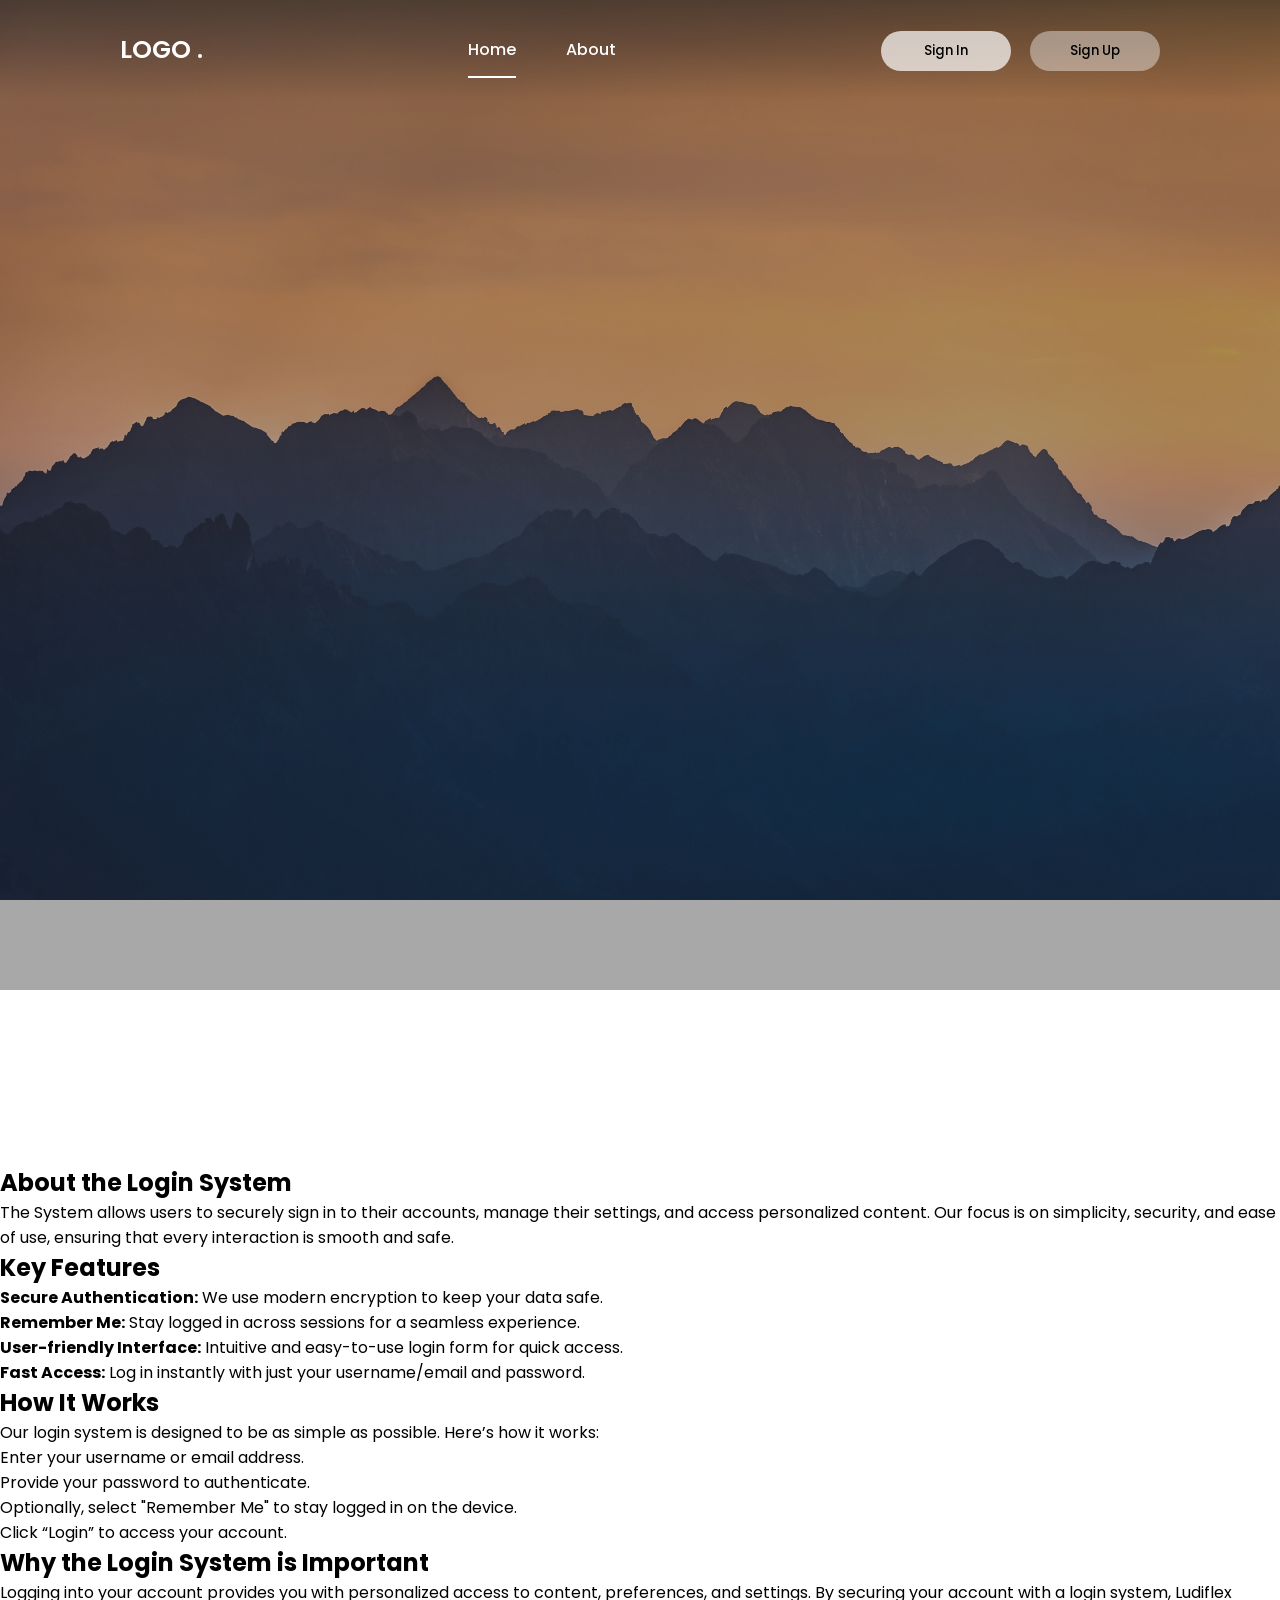
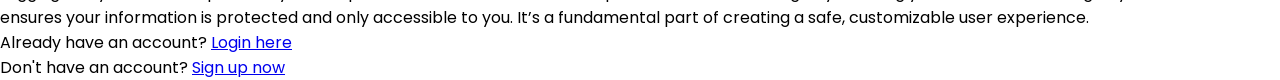
<file: index1.html>
<!DOCTYPE html>
<html lang="en">
  <head>
    <meta charset="UTF-8" />
    <meta name="viewport" content="width=device-width, initial-scale=1.0" />
    <title>Login Information</title>
    <link rel="stylesheet" href="style.css" />
  </head>
  <body>
    <div class="wrapper">
      <nav class="nav">
        <div class="nav-logo">
          <p>LOGO .</p>
        </div>
        <div class="nav-menu" id="navMenu">
          <ul>
            <li><a href="index.html" class="link active">Home</a></li>
            <li><a href="index1.html" class="link">About</a></li>
          </ul>
        </div>
        <div class="nav-button">
          <button class="btn white-btn" id="loginBtn" onclick="login()">
            Sign In
          </button>
          <button class="btn" id="registerBtn" onclick="register()">
            Sign Up
          </button>
        </div>
        <div class="nav-menu-btn">
          <i class="bx bx-menu" onclick="myMenuFunction()"></i>
        </div>
      </nav>
    </div>
    <div class="container">
      <header>
        <h1>Welcome to Login System</h1>
        <p>Your gateway to a secure and personalized experience.</p>
      </header>

      <section class="info-section">
        <h2>About the Login System</h2>
        <p>
          The System allows users to securely sign in to their accounts, manage
          their settings, and access personalized content. Our focus is on
          simplicity, security, and ease of use, ensuring that every interaction
          is smooth and safe.
        </p>
      </section>

      <section class="features-section">
        <h2>Key Features</h2>
        <ul>
          <li>
            <strong>Secure Authentication:</strong> We use modern encryption to
            keep your data safe.
          </li>
          <li>
            <strong>Remember Me:</strong> Stay logged in across sessions for a
            seamless experience.
          </li>
          <li>
            <strong>User-friendly Interface:</strong> Intuitive and easy-to-use
            login form for quick access.
          </li>
          <li>
            <strong>Fast Access:</strong> Log in instantly with just your
            username/email and password.
          </li>
        </ul>
      </section>

      <section class="how-it-works-section">
        <h2>How It Works</h2>
        <p>
          Our login system is designed to be as simple as possible. Here’s how
          it works:
        </p>
        <ol>
          <li>Enter your username or email address.</li>
          <li>Provide your password to authenticate.</li>
          <li>
            Optionally, select "Remember Me" to stay logged in on the device.
          </li>
          <li>Click “Login” to access your account.</li>
        </ol>
      </section>

      <section class="importance-section">
        <h2>Why the Login System is Important</h2>
        <p>
          Logging into your account provides you with personalized access to
          content, preferences, and settings. By securing your account with a
          login system, Ludiflex ensures your information is protected and only
          accessible to you. It’s a fundamental part of creating a safe,
          customizable user experience.
        </p>
      </section>

      <footer>
        <p>Already have an account? <a href="login.html">Login here</a></p>
        <p>Don't have an account? <a href="register.html">Sign up now</a></p>
      </footer>
    </div>
    <script>
      function myMenuFunction() {
        var i = document.getElementById("navMenu");

        if (i.className === "nav-menu") {
          i.className += " responsive";
        } else {
          i.className = "nav-menu";
        }
      }

      var a = document.getElementById("loginBtn");
      var b = document.getElementById("registerBtn");
      var x = document.getElementById("login");
      var y = document.getElementById("register");

      function login() {
        x.style.left = "4px";
        y.style.right = "-520px";
        a.className += " white-btn";
        b.className = "btn";
        x.style.opacity = 1;
        y.style.opacity = 0;
      }

      function register() {
        x.style.left = "-510px";
        y.style.right = "5px";
        a.className = "btn";
        b.className += " white-btn";
        x.style.opacity = 0;
        y.style.opacity = 1;
      }

      function handleLogin() {
        const username = document.getElementById("loginUsername").value;
        const password = document.getElementById("loginPassword").value;
        const rememberMe = document.getElementById("login-check").checked;
        if (username && password) {
          localStorage.setItem("loginUsername", username);
          localStorage.setItem("loginPassword", password);
          localStorage.setItem("loginRememberMe", rememberMe);
        }

        alert("Login data saved to local storage.");
      }

      function handleRegister() {
        const firstName = document.getElementById("firstName").value;
        const lastName = document.getElementById("lastName").value;
        const email = document.getElementById("registerEmail").value;
        const password = document.getElementById("registerPassword").value;
        const rememberMe = document.getElementById("register-check").checked;
        if (firstName && lastName && email && password) {
          localStorage.setItem("registerFirstName", firstName);
          localStorage.setItem("registerLastName", lastName);
          localStorage.setItem("registerEmail", email);
          localStorage.setItem("registerPassword", password);
          localStorage.setItem("registerRememberMe", rememberMe);
        }

        alert("Registration data saved to local storage.");
      }
    </script>
  </body>
</html>
</file>
<file: style.css>
/* POPPINS FONT */
  @import url('https://fonts.googleapis.com/css2?family=Poppins:wght@400;500;600;700&display=swap');

  *{  
    margin: 0;
    padding: 0;
    box-sizing: border-box;
    font-family: 'Poppins', sans-serif;
}
body{
    background: url("images/1.jpg");
    background-size: cover;
    background-repeat: no-repeat;
    background-attachment: fixed;
    overflow: hidden;
}
.wrapper{
    display: flex;
    justify-content: center;
    align-items: center;
    min-height: 110vh;
    background: rgba(39, 39, 39, 0.4);
}
.nav{
    position: fixed;
    top: 0;
    display: flex;
    justify-content: space-around;
    width: 100%;
    height: 100px;
    line-height: 100px;
    background: linear-gradient(rgba(39,39,39, 0.6), transparent);
    z-index: 100;
}
.nav-logo p{
    color: white;
    font-size: 25px;
    font-weight: 600;
}
.nav-menu ul{
    display: flex;
}
.nav-menu ul li{
    list-style-type: none;
}
.nav-menu ul li .link{
    text-decoration: none;
    font-weight: 500;
    color: #fff;
    padding-bottom: 15px;
    margin: 0 25px;
}
.link:hover, .active{
    border-bottom: 2px solid #fff;
}
.nav-button .btn{
    width: 130px;
    height: 40px;
    font-weight: 500;
    background: rgba(255, 255, 255, 0.4);
    border: none;
    border-radius: 30px;
    cursor: pointer;
    transition: .3s ease;
}
.btn:hover{
    background: rgba(255, 255, 255, 0.3);
}
#registerBtn{
    margin-left: 15px;
}
.btn.white-btn{
    background: rgba(255, 255, 255, 0.7);
}
.btn.btn.white-btn:hover{
    background: rgba(255, 255, 255, 0.5);
}
.nav-menu-btn{
    display: none;
}
.form-box{
    position: relative;
    display: flex;
    align-items: center;
    justify-content: center;
    width: 512px;
    height: 420px;
    overflow: hidden;
    z-index: 2;
}
.login-container{
    position: absolute;
    left: 4px;
    width: 500px;
    display: flex;
    flex-direction: column;
    transition: .5s ease-in-out;
}
.register-container{
    position: absolute;
    right: -520px;
    width: 500px;
    display: flex;
    flex-direction: column;
    transition: .5s ease-in-out;
}
.top span{
    color: #fff;
    font-size: small;
    padding: 10px 0;
    display: flex;
    justify-content: center;
}
.top span a{
    font-weight: 500;
    color: #fff;
    margin-left: 5px;
}
header{
    color: #fff;
    font-size: 30px;
    text-align: center;
    padding: 10px 0 30px 0;
}
.two-forms{
    display: flex;
    gap: 10px;
}
.input-field{
    font-size: 15px;
    background: rgba(255, 255, 255, 0.2);
    color: #fff;
    height: 50px;
    width: 100%;
    padding: 0 10px 0 45px;
    border: none;
    border-radius: 30px;
    outline: none;
    transition: .2s ease;
}
.input-field:hover, .input-field:focus{
    background: rgba(255, 255, 255, 0.25);
}
::-webkit-input-placeholder{
    color: #fff;
}
.input-box i{
    position: relative;
    top: -35px;
    left: 17px;
    color: #fff;
}
.submit{
    font-size: 15px;
    font-weight: 500;
    color: black;
    height: 45px;
    width: 100%;
    border: none;
    border-radius: 30px;
    outline: none;
    background: rgba(255, 255, 255, 0.7);
    cursor: pointer;
    transition: .3s ease-in-out;
}
.submit:hover{
    background: rgba(255, 255, 255, 0.5);
    box-shadow: 1px 5px 7px 1px rgba(0, 0, 0, 0.2);
}
.two-col{
    display: flex;
    justify-content: space-between;
    color: #fff;
    font-size: small;
    margin-top: 10px;
}
.two-col .one{
    display: flex;
    gap: 5px;
}
.two label a{
    text-decoration: none;
    color: #fff;
}
.two label a:hover{
    text-decoration: underline;
}
@media only screen and (max-width: 786px){
    .nav-button{
        display: none;
    }
    .nav-menu.responsive{
        top: 100px;
    }
    .nav-menu{
        position: absolute;
        top: -800px;
        display: flex;
        justify-content: center;
        background: rgba(255, 255, 255, 0.2);
        width: 100%;
        height: 90vh;
        backdrop-filter: blur(20px);
        transition: .3s;
    }
    .nav-menu ul{
        flex-direction: column;
        text-align: center;
    }
    .nav-menu-btn{
        display: block;
    }
    .nav-menu-btn i{
        font-size: 25px;
        color: #fff;
        padding: 10px;
        background: rgba(255, 255, 255, 0.2);
        border-radius: 50%;
        cursor: pointer;
        transition: .3s;
    }
    .nav-menu-btn i:hover{
        background: rgba(255, 255, 255, 0.15);
    }
}
@media only screen and (max-width: 540px) {
    .wrapper{
        min-height: 100vh;
    }
    .form-box{
        width: 100%;
        height: 500px;
    }
    .register-container, .login-container{
        width: 100%;
        padding: 0 20px;
    }
    .register-container .two-forms{
        flex-direction: column;
        gap: 0;
    }
}
</file>
